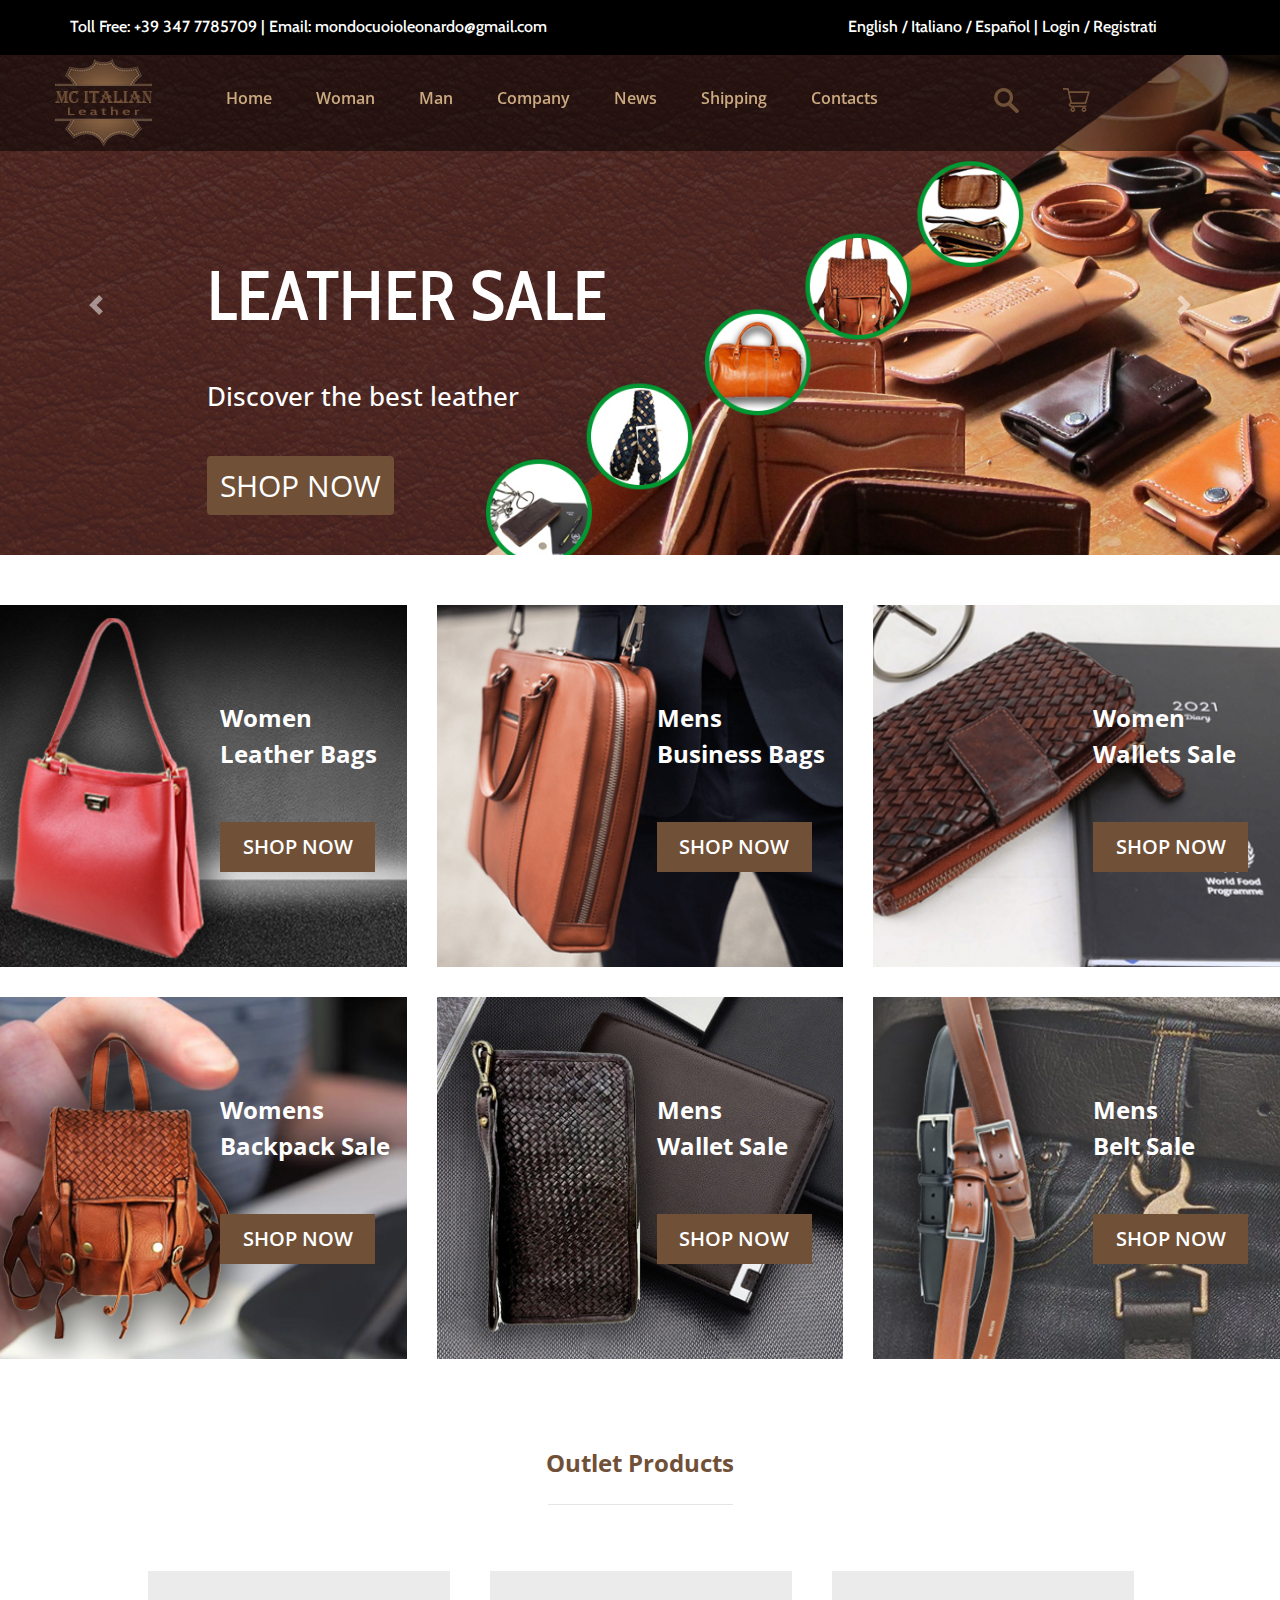
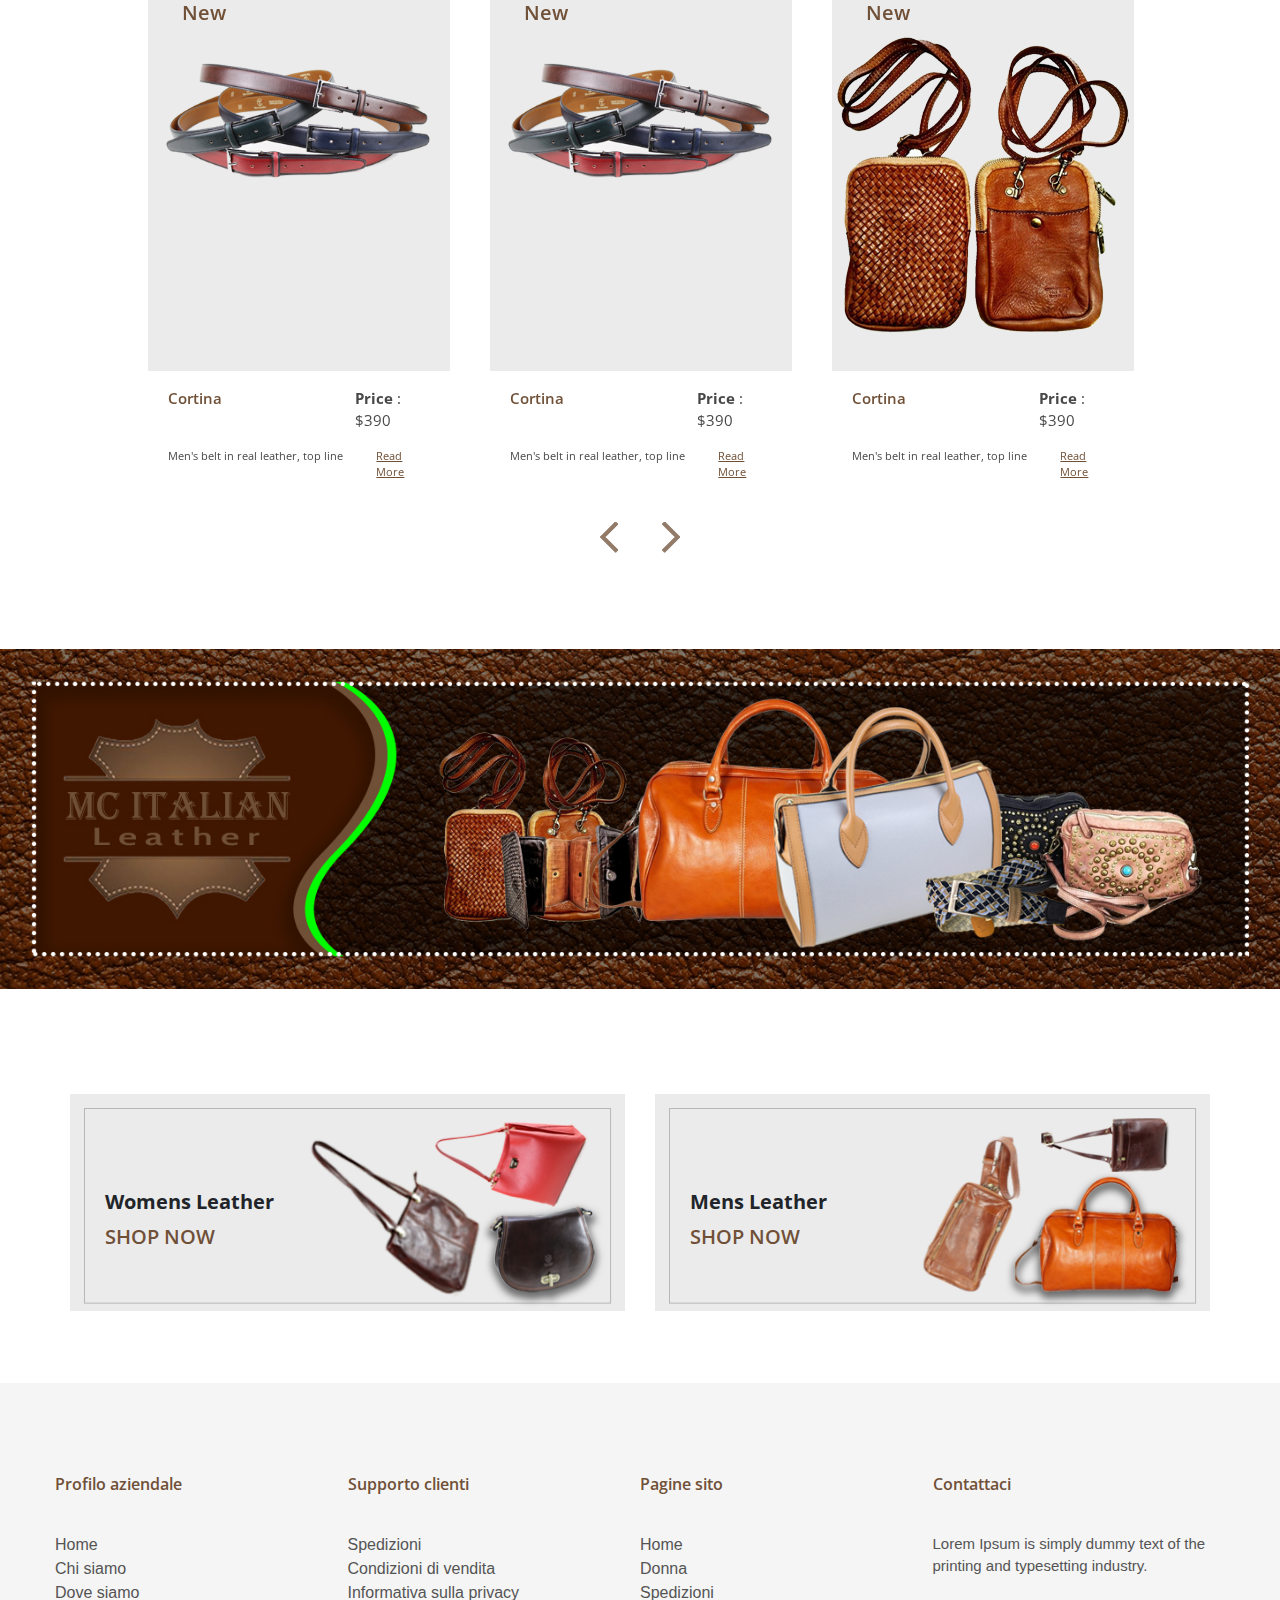
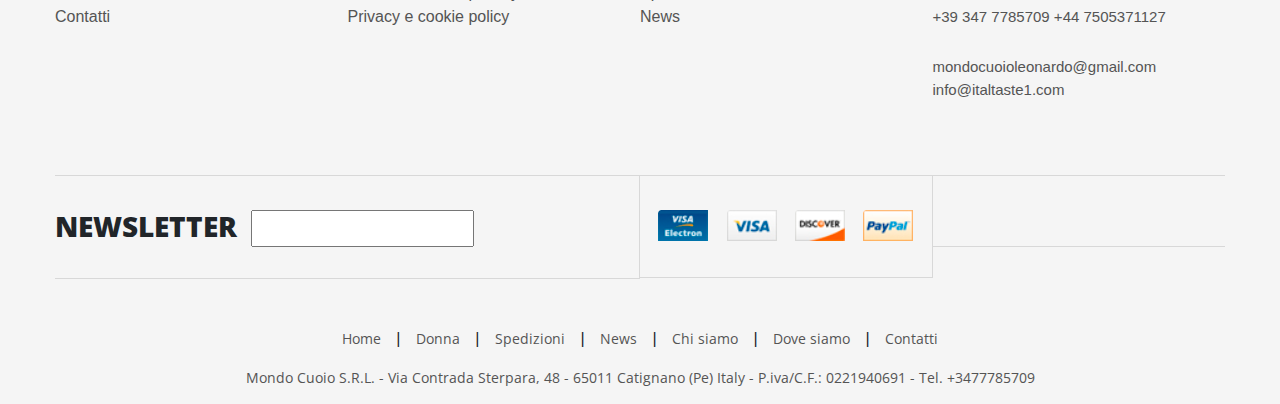
<file: index.html>
<!DOCTYPE html
    PUBLIC "-//W3C//DTD XHTML 1.0 Transitional//EN" "http://www.w3.org/TR/xhtml1/DTD/xhtml1-transitional.dtd">
<html xmlns="http://www.w3.org/1999/xhtml">

<head>
    <meta charset="UTF-8">
    <meta http-equiv="Content-Type" content="text/html; charset=utf-8" />
    <meta name="viewport" content="width=device-width, initial-scale=1.0">
    <title>Mondocuoio</title>
    <link rel="stylesheet" href="https://stackpath.bootstrapcdn.com/bootstrap/4.4.1/css/bootstrap.min.css"
        integrity="sha384-Vkoo8x4CGsO3+Hhxv8T/Q5PaXtkKtu6ug5TOeNV6gBiFeWPGFN9MuhOf23Q9Ifjh" crossorigin="anonymous">
    <link rel="stylesheet" href="style.css">
    <script src="script.js"></script>
    <!-- jQuery first, then Popper.js, then Bootstrap JS -->
    <script src="https://code.jquery.com/jquery-3.4.1.slim.min.js"
        integrity="sha384-J6qa4849blE2+poT4WnyKhv5vZF5SrPo0iEjwBvKU7imGFAV0wwj1yYfoRSJoZ+n"
        crossorigin="anonymous"></script>
    <script src="https://cdn.jsdelivr.net/npm/popper.js@1.16.0/dist/umd/popper.min.js"
        integrity="sha384-Q6E9RHvbIyZFJoft+2mJbHaEWldlvI9IOYy5n3zV9zzTtmI3UksdQRVvoxMfooAo"
        crossorigin="anonymous"></script>

    <script src="https://stackpath.bootstrapcdn.com/bootstrap/4.4.1/js/bootstrap.min.js"
        integrity="sha384-wfSDF2E50Y2D1uUdj0O3uMBJnjuUD4Ih7YwaYd1iqfktj0Uod8GCExl3Og8ifwB6"
        crossorigin="anonymous"></script>
    <link rel="preconnect" href="https://fonts.gstatic.com">
    <link
        href="https://fonts.googleapis.com/css2?family=Cabin:ital,wght@0,400;0,500;0,600;0,700;1,400;1,500;1,600;1,700&display=swap"
        rel="stylesheet">
    <link rel="preconnect" href="https://fonts.gstatic.com">
    <link
        href="https://fonts.googleapis.com/css2?family=Open+Sans:ital,wght@0,300;0,400;0,600;0,700;0,800;1,300;1,400;1,600;1,700;1,800&display=swap"
        rel="stylesheet">
    <link rel="preconnect" href="https://fonts.gstatic.com">
    <link href="https://fonts.googleapis.com/css2?family=Cabin+Condensed:wght@500&display=swap" rel="stylesheet">
    <link rel="stylesheet" href="https://pro.fontawesome.com/releases/v5.10.0/css/all.css"
        integrity="sha384-AYmEC3Yw5cVb3ZcuHtOA93w35dYTsvhLPVnYs9eStHfGJvOvKxVfELGroGkvsg+p" crossorigin="anonymous" />

    <link rel="stylesheet" type="text/css" href="./slick/slick.css">
    <link rel="stylesheet" type="text/css" href="./slick/slick-theme.css">
    <style type="text/css">
        .slider {
            width: 80%;
            margin: 20px auto;
        }

        .slick-slide {
            margin: 0px 20px;
        }

        .slick-slide img {
            margin: 0 auto;
        }

        .slick-prev:before,
        .slick-next:before {
            color: black;
        }


        .slick-slide {
            transition: all ease-in-out .3s;
        }
    </style>

</head>

<body>
    <header>
        <div class="container">
            <div class="row">
                <div class="col-sm-6">
                    <p>Toll Free: +39 347 7785709 | Email: mondocuoioleonardo@gmail.com</p>
                </div>
                <div class="col-sm-6 header-right">
                    <p><a href="#">English</a> / <a href="#">Italiano</a> / <a href="#">Español</a> | <a
                            href="#">Login</a> / <a href="#">Registrati</a></p>
                </div>
            </div>
        </div>
    </header>
    <!--<div class="top-section">
        <nav class="navbar navbar-expand-lg">
            <div class="container">
                <div class="row">
                    <div class="col-sm-1">
                        <a class="navbar-brand" href="#"><img src="images/logo1.png" alt="mc-logo"
                                class="top-logo-mc"></a>
                    </div>
                    <div class="col-sm-11">
                        <nav>
                            <ul class="topnav">
                                <li><a href="#">Home</a></li>
                                <li>
                                    <a href="#">Woman
                                        
                                    </a>
                                </li>
                                <li>
                                    <a href="man.html">Man
                                    </a>
                                </li>
                                <li><a href="#">Company</a></li>
                                <li><a href="#">News</a></li>
                                <li><a href="#">Shipping</a></li>
                                <li><a href="#" style="padding-right: 94px;">Contacts</a></li>
                                <li><a href="#"><img src="images/search-glas.png" alt=""></a></li>
                                <li><a href="product.html"><img src="images/cart.png" alt=""></a></li>

                                <li class="icon">
                                    <a href="javascript:void(0);" style="font-size:20px;" onclick="myFunction()">☰</a>
                                </li>
                            </ul>
                        </nav>
                    </div>
                </div>
            </div>
        </nav>
        <section class="main-banner">
            <div class="container">
                <div class="row">
                    <div class="col-sm-6 banner-text">
                        <h1>LEATHER SALE</h1>
                        <p>Discover the best leather</p>
                        <button type="button" class="btn">SHOP NOW</button>
                    </div>
                </div>
            </div>
        </section>
    </div>-->
    <nav id="mainNavbar" class="navbar navbar-dark navbar-expand-md py-0 fixed-top">
        <div class="nav-bar-top">
            <a class="navbar-brand" href="#"><img src="images/logo1.png" alt="mc-logo" class="top-logo-mc"></a>
             <button class="navbar-toggler" data-toggle="collapse" data-target="#navLinks"> <span
                    class="navbar-toggler-icon"></span> </button> 
            <div class="collapse navbar-collapse" id="navLinks">
                <ul class="topnav navbar-nav">
                    <li><a href="#">Home</a></li>
                    <li><a href="#">Woman</a></li>
                    <li><a href="man.html">Man </a></li>
                    <li><a href="#">Company</a></li>
                    <li><a href="#">News</a></li>
                    <li><a href="#">Shipping</a></li>
                    <li><a href="#" style="padding-right: 94px;">Contacts</a></li>
                    <li><a href="#"><img src="images/search-glas.png" alt=""></a></li>
                    <li><a href="product.html"><img src="images/cart.png" alt=""></a></li>
                </ul>
            </div>
        </div>
    </nav>
    <header>
        <div id="indicators" class="carousel slide" data-ride="carousel">
            <div class="carousel-inner" role="listbox">
                <!-- Slide One - Set the background image for this slide in the line below -->
                <div class="carousel-item active background-image1">
                    <div class="carousel-caption d-md-block">
                        <section class="main-banner">
                            <div class="container">
                                <div class="row">
                                    <div class="col-sm-12 banner-text">
                                        <h1>LEATHER SALE</h1>
                                        <p>Discover the best leather</p>
                                        <button type="button" class="btn">SHOP NOW</button>
                                    </div>
                                </div>
                            </div>
                        </section>
                    </div>
                </div> <!-- Slide Two - Set the background image for this slide in the line below -->
                <div class="carousel-item background-image2">
                    <div class="carousel-caption d-md-block">
                        <section class="main-banner">
                            <div class="container">
                                <div class="row">
                                    <div class="col-sm-12 banner-text">
                                        <h1>LEATHER SALE</h1>
                                        <p>Discover the best leather</p>
                                        <button type="button" class="btn">SHOP NOW</button>
                                    </div>
                                </div>
                            </div>
                        </section>
                    </div>
                </div> <!-- Slide Three - Set the background image for this slide in the line below -->
                <div class="carousel-item background-image3">
                    <div class="carousel-caption d-md-block">
                        <section class="main-banner">
                            <div class="container">
                                <div class="row">
                                    <div class="col-sm-12 banner-text">
                                        <h1>LEATHER SALE</h1>
                                        <p>Discover the best leather</p>
                                        <button type="button" class="btn">SHOP NOW</button>
                                    </div>
                                </div>
                            </div>
                        </section>
                    </div>
                </div>
            </div> <a class="carousel-control-prev" href="#indicators" role="button" data-slide="prev"> <span
                    class="carousel-control-prev-icon" aria-hidden="true"></span> <span class="sr-only">Previous</span>
            </a> <a class="carousel-control-next" href="#indicators" role="button" data-slide="next"> <span
                    class="carousel-control-next-icon" aria-hidden="true"></span> <span class="sr-only">Next</span> </a>
        </div>
    </header>
    <!-- Page Content -->
    <script>
        $(function () {
            $(document).scroll(function () {
                var $nav = $("#mainNavbar");
                $nav.toggleClass("scrolled", $(this).scrollTop() > $nav.height());
            });
        });
    </script>
   
    <section class="categories">
        <div class="row row-1">
            <div class="col-sm-4">
                <div class="product-box" id="product-box1">
                    <div class="box-text">
                        <a href="#">Women <br>Leather Bags</a>
                        <div class="button">
                            <button type="button" class="btn">SHOP NOW</button>
                        </div>
                    </div>
                </div>
            </div>

            <div class="col-sm-4">
                <div class="product-box" id="product-box2">
                    <div class="box-text">
                        <a href="#">Mens <br>Business Bags</a>
                        <div class="button">
                            <button type="button" class="btn">SHOP NOW</button>
                        </div>
                    </div>
                </div>
            </div>

            <div class="col-sm-4">
                <div class="product-box" id="product-box3">
                    <div class="box-text">
                        <a href="#">Women <br>Wallets Sale</a>
                        <div class="button">
                            <button type="button" class="btn">SHOP NOW</button>
                        </div>
                    </div>
                </div>
            </div>
        </div>

        <div class="row row-2">
            <div class="col-sm-4">
                <div class="product-box" id="product-box4">
                    <div class="box-text">
                        <a href="#">Womens <br>Backpack Sale</a>
                        <div class="button">
                            <button type="button" class="btn">SHOP NOW</button>
                        </div>
                    </div>
                </div>
            </div>

            <div class="col-sm-4">
                <div class="product-box" id="product-box5">
                    <div class="box-text">
                        <a href="#">Mens <br>Wallet Sale</a>
                        <div class="button">
                            <button type="button" class="btn">SHOP NOW</button>
                        </div>
                    </div>
                </div>
            </div>

            <div class="col-sm-4">
                <div class="product-box" id="product-box6">
                    <div class="box-text">
                        <a href="#">Mens <br>Belt Sale</a>
                        <div class="button">
                            <button type="button" class="btn">SHOP NOW</button>
                        </div>
                    </div>
                </div>
            </div>
        </div>
    </section>

    <div class="slider-products">
        <div class="row">
            <div class="col-sm-12">
                <h1 class="outlet-title">Outlet Products</h1>
                <hr class="outlet-hr">
            </div>
        </div>
        <section class="regular slider">
            <div class="slider-boxes">
                <div class="card">
                    <div class="card-body">
                        <h3 class="card-title">New</h3>
                        <a href="#"> <img src="./images/belts.png" class="belts img-fluid"></a>
                    </div>
                </div>
                <div class="card-btm">
                    <p class="product-name">Cortina</p>
                    <p class="price"><span>Price</span> : $390</p>
                    <p class="card-text">Men's belt in real leather, top line</p>
                    <p class="read-more"><a href="#">Read More</a></p>
                </div>
            </div>
            <div class="slider-boxes">
                <div class="card">
                    <div class="card-body">
                        <h3 class="card-title">New</h3>
                        <a href="#"> <img src="./images/belts.png" class="belts img-fluid"></a>
                    </div>
                </div>
                <div class="card-btm">
                    <p class="product-name">Cortina</p>
                    <p class="price"><span>Price</span> : $390</p>
                    <p class="card-text">Men's belt in real leather, top line</p>
                    <p class="read-more"><a href="#">Read More</a></p>
                </div>
            </div>
            <div class="slider-boxes">
                <div class="card">
                    <div class="card-body">
                        <h3 class="card-title">New</h3>
                        <a href="#"> <img src="./images/brown-bags.png" class="brown-bags img-fluid"></a>
                    </div>
                </div>
                <div class="card-btm">
                    <p class="product-name">Cortina</p>
                    <p class="price"><span>Price</span> : $390</p>
                    <p class="card-text">Men's belt in real leather, top line</p>
                    <p class="read-more"><a href="#">Read More</a></p>
                </div>
            </div>
            <div class="slider-boxes">
                <div class="card">
                    <div class="card-body">
                        <h3 class="card-title">New</h3>
                        <a href="#"> <img src="./images/black-bag.png" class="black-bag img-fluid"></a>
                    </div>
                </div>
                <div class="card-btm">
                    <p class="product-name">Cortina</p>
                    <p class="price"><span>Price</span> : $390</p>
                    <p class="card-text">Men's belt in real leather, top line</p>
                    <p class="read-more"><a href="#">Read More</a></p>
                </div>
            </div>
            <div class="slider-boxes">
                <div class="card">
                    <div class="card-body">
                        <h3 class="card-title">New</h3>
                        <a href="#"> <img src="./images/belts.png" class="belts img-fluid"></a>
                    </div>
                </div>
                <div class="card-btm">
                    <p class="product-name">Cortina</p>
                    <p class="price"><span>Price</span> : $390</p>
                    <p class="card-text">Men's belt in real leather, top line</p>
                    <p class="read-more"><a href="#">Read More</a></p>
                </div>
            </div>
            <div class="slider-boxes">
                <div class="card">
                    <div class="card-body">
                        <h3 class="card-title">New</h3>
                        <a href="#"> <img src="./images/belts.png" class="belts img-fluid"></a>
                    </div>
                </div>
                <div class="card-btm">
                    <p class="product-name">Cortina</p>
                    <p class="price"><span>Price</span> : $390</p>
                    <p class="card-text">Men's belt in real leather, top line</p>
                    <p class="read-more"><a href="#">Read More</a></p>
                </div>
            </div>
        </section>
    </div>
    <script src="https://code.jquery.com/jquery-2.2.0.min.js" type="text/javascript"></script>
    <script src="./slick/slick.js" type="text/javascript" charset="utf-8"></script>
    <script type="text/javascript">
        $(document).on('ready', function () {

            $(".regular").slick({

                dots: false,

                infinite: true,

                slidesToShow: 3,

                slidesToScroll: 3,

                responsive: [
                    {
                        breakpoint: 1200,
                        settings: {
                            slidesToShow: 2,
                            slidesToScroll: 1
                        }
                    },
                    {
                        breakpoint: 1008,
                        settings: {
                            slidesToShow: 1,
                            slidesToScroll: 1
                        }
                    },
                    {
                        breakpoint: 800,
                        settings: {
                            slidesToShow: 1,
                            slidesToScroll: 1
                        }
                        // settings: "unslick"
                    }

                ]
            });
        });
    </script>

    <section class="banner">
        <div class="row">
            <div class="col-sm-12">
                <img src="./images/full-banner.jpg" alt="">
            </div>
        </div>
    </section>

    <section class="mini-banner">
        <div class="container">
            <div class="row">
                <div class="col-sm-6">
                    <div class="womens-leather">
                        <h4 class="banner-title">Womens Leather</h4>
                        <a href="#" class="shop-now">SHOP NOW</a>
                    </div>
                </div>
                <div class="col-sm-6">
                    <div class="mens-leather">
                        <h4 class="banner-title">Mens Leather</h4>
                        <a href="#" class="shop-now">SHOP NOW</a>
                    </div>
                </div>
            </div>
        </div>
    </section>

    <footer>
        <div class="container">
            <div class="row">
                <div class="col-sm-3">
                    <h4>Profilo aziendale</h4>
                    <ul>
                        <li><a href="#">Home</a></li>
                        <li><a href="#">Chi siamo</a></li>
                        <li><a href="#">Dove siamo</a></li>
                        <li><a href="#">Contatti</a></li>
                    </ul>
                </div>
                <div class="col-sm-3">
                    <h4>Supporto clienti</h4>
                    <ul>
                        <li><a href="#">Spedizioni</a></li>
                        <li><a href="#">Condizioni di vendita</a></li>
                        <li><a href="#">Informativa sulla privacy</a></li>
                        <li><a href="#">Privacy e cookie policy</a></li>
                    </ul>
                </div>
                <div class="col-sm-3">
                    <h4>Pagine sito</h4>
                    <ul>
                        <li><a href="#">Home</a></li>
                        <li><a href="#">Donna</a></li>
                        <li><a href="#">Spedizioni</a></li>
                        <li><a href="#">News</a></li>
                    </ul>
                </div>
                <div class="col-sm-3">
                    <h4>Contattaci</h4>
                    <ul class="contact-details">
                        <li><i class="fas fa-map-marker-alt"></i> Lorem Ipsum is simply dummy
                            text of the printing and
                            typesetting industry.</li>

                        <li><i class="fas fa-phone-alt"></i> +39 347 7785709
                            +44 7505371127 </li>

                        <li><i class="fas fa-envelope"></i> mondocuoioleonardo@gmail.com
                            info@italtaste1.com</li>
                    </ul>
                </div>
            </div>
            <div class="row">
                <div class="col-sm-6">
                    <div class="newsletter">
                        <h3>NEWSLETTER</h3>
                        <input type="email" class="text-bar"> <i class="fas fa-envelope"></i>
                    </div>
                </div>
                <div class="col-sm-3">
                    <div class="payment-options">
                        <img src="./images/visa-electron.png" alt=""> <img src="./images/visa.png" alt=""> <img
                            src="./images/discover.png" alt=""> <img src="./images/paypal.png" alt="">
                    </div>
                </div>
                <div class="col-sm-3">
                    <div class="social">
                        <a href="#"><i class="fab fa-facebook"></i></a> <a href="#"><i class="fab fa-twitter"></i></a>
                        <a href="#"><i class="fab fa-linkedin"></i></a>
                        <a href="#"><i class="fas fa-rss"></i></a>
                    </div>
                </div>
            </div>
            <div class="row">
                <div class="col-sm-12">
                    <div class="footer-bottom">
                        <div class="bottom-links">
                            <ul>
                                <li><a href="#">Home</a></li>
                                |
                                <li><a href="#">Donna</a></li>
                                |
                                <li><a href="#">Spedizioni</a></li>
                                |
                                <li><a href="#">News</a></li>
                                |
                                <li><a href="#">Chi siamo</a></li>
                                |
                                <li><a href="#">Dove siamo</a></li>
                                |
                                <li><a href="#">Contatti</a></li>
                            </ul>
                        </div>
                        <div class="footer-bottom-text">
                            <p>Mondo Cuoio S.R.L. - Via Contrada Sterpara, 48 - 65011 Catignano (Pe) Italy -
                                P.iva/C.F.: 0221940691 - Tel. +3477785709</p>
                        </div>
                    </div>
                </div>
            </div>
        </div>
    </footer>









</body>

</html>
</file>
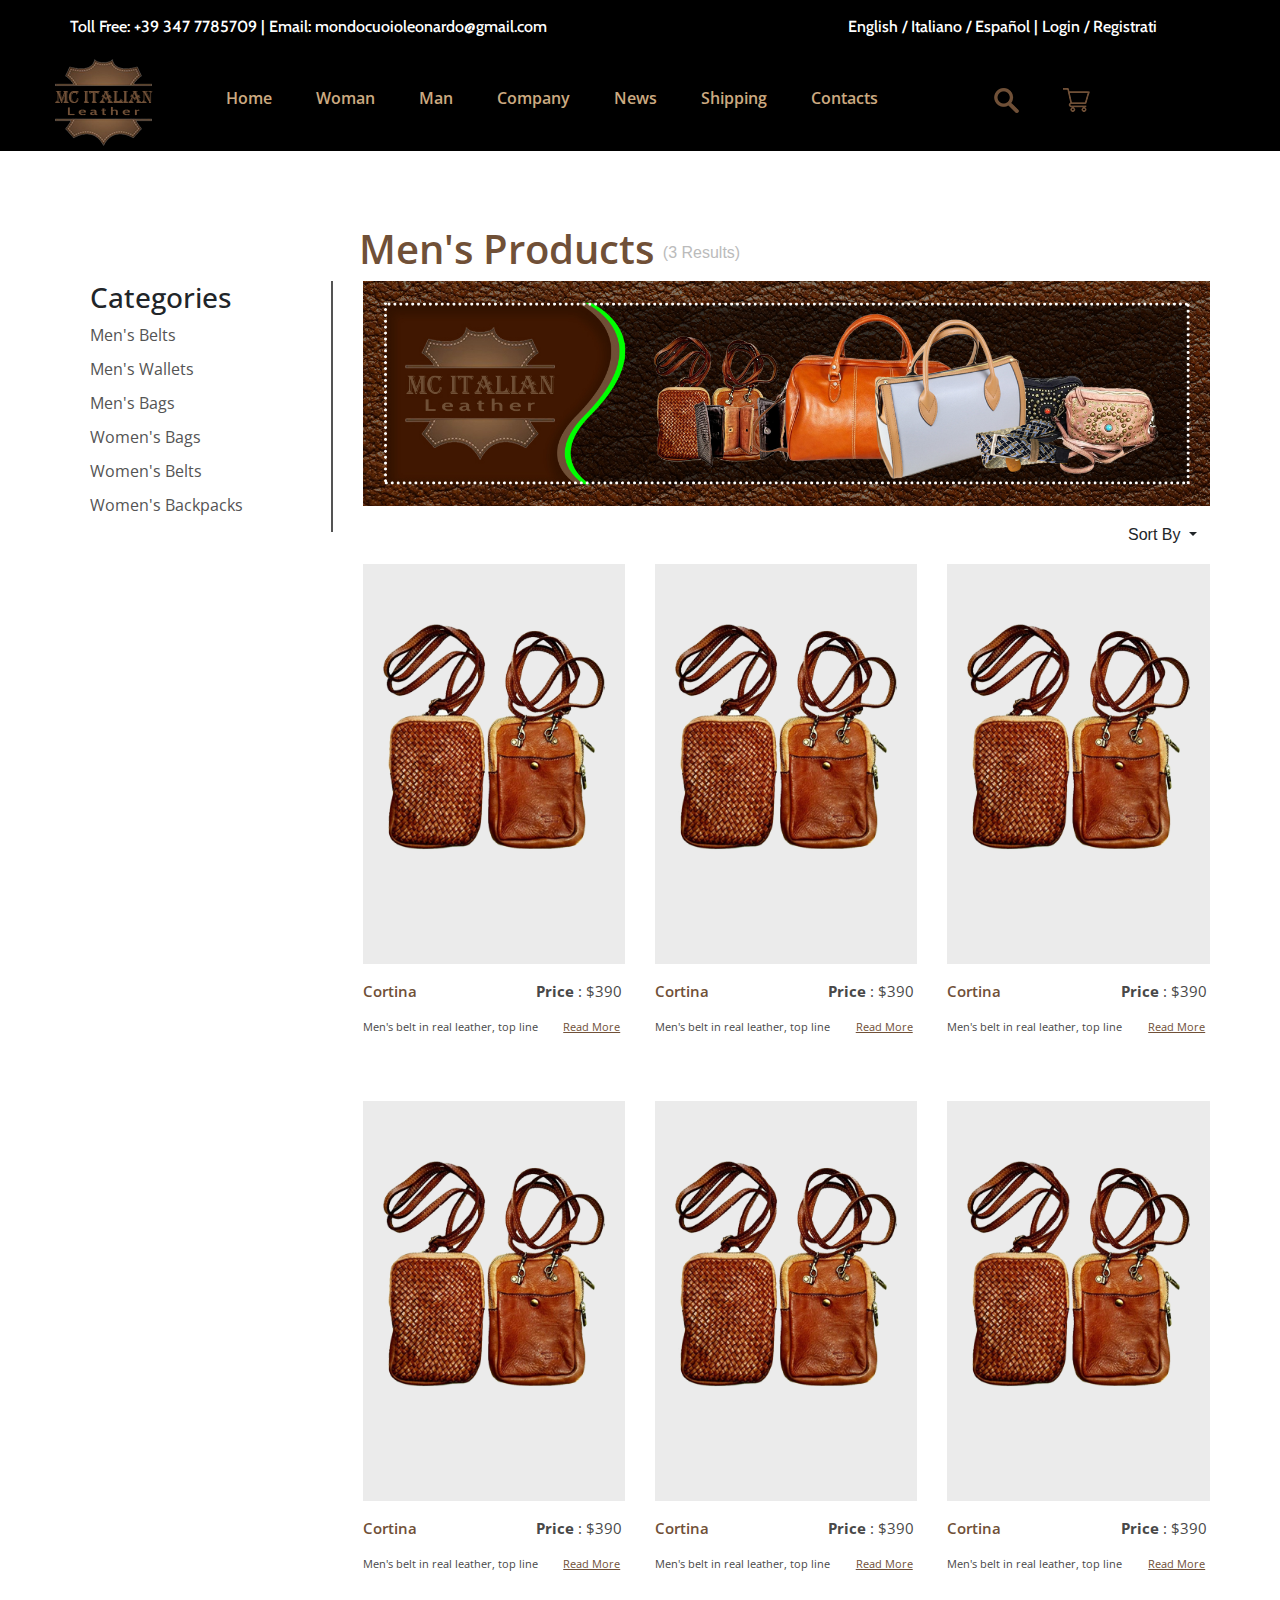
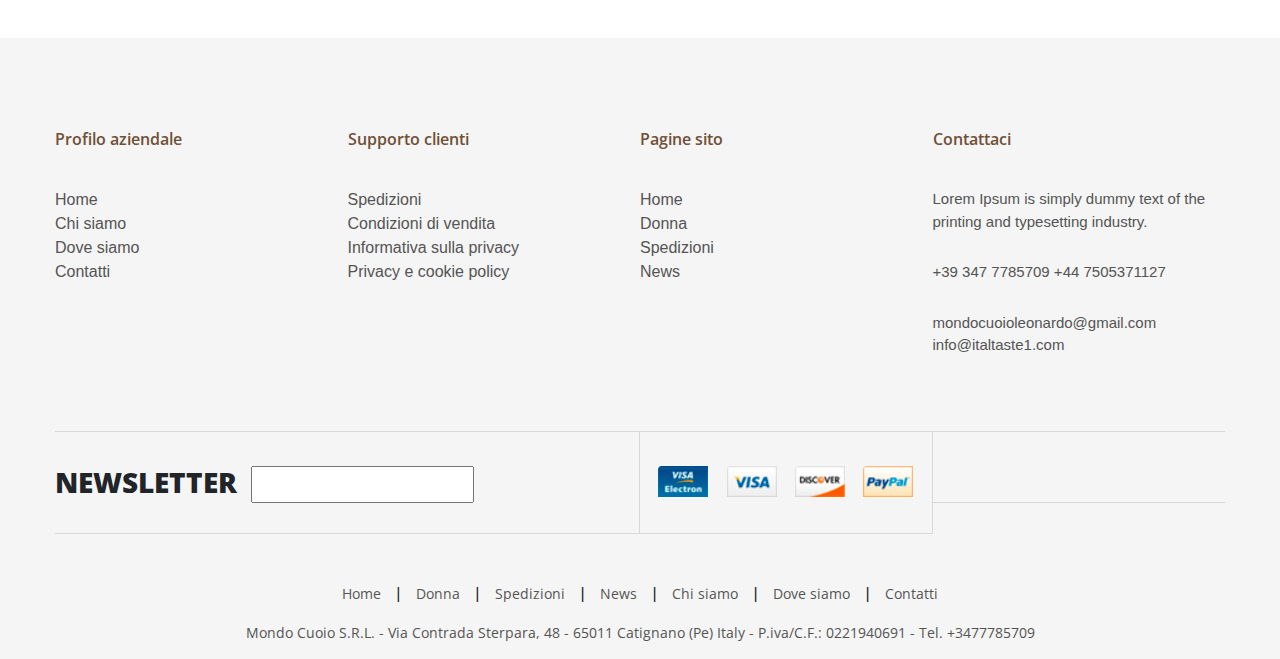
<file: man.html>
<!DOCTYPE html
    PUBLIC "-//W3C//DTD XHTML 1.0 Transitional//EN" "http://www.w3.org/TR/xhtml1/DTD/xhtml1-transitional.dtd">
<html xmlns="http://www.w3.org/1999/xhtml">

<html lang="en">

<head>
    <meta charset="UTF-8">
    <meta http-equiv="Content-Type" content="text/html; charset=utf-8" />
    <meta name="viewport" content="width=device-width, initial-scale=1.0">
    <title>Mondocuoio</title>
    <link rel="stylesheet" href="https://maxcdn.bootstrapcdn.com/bootstrap/4.5.2/css/bootstrap.min.css">
    <link rel="stylesheet" href="style.css">
    <script src="script.js"></script>
    <link rel="preconnect" href="https://fonts.gstatic.com">
    <link
        href="https://fonts.googleapis.com/css2?family=Cabin:ital,wght@0,400;0,500;0,600;0,700;1,400;1,500;1,600;1,700&display=swap"
        rel="stylesheet">
    <link rel="preconnect" href="https://fonts.gstatic.com">
    <link
        href="https://fonts.googleapis.com/css2?family=Open+Sans:ital,wght@0,300;0,400;0,600;0,700;0,800;1,300;1,400;1,600;1,700;1,800&display=swap"
        rel="stylesheet">
    <link rel="preconnect" href="https://fonts.gstatic.com">
    <link href="https://fonts.googleapis.com/css2?family=Cabin+Condensed:wght@500&display=swap" rel="stylesheet">
    <link rel="stylesheet" href="https://pro.fontawesome.com/releases/v5.10.0/css/all.css"
        integrity="sha384-AYmEC3Yw5cVb3ZcuHtOA93w35dYTsvhLPVnYs9eStHfGJvOvKxVfELGroGkvsg+p" crossorigin="anonymous" />

    <script src="https://ajax.googleapis.com/ajax/libs/jquery/3.5.1/jquery.min.js"></script>
    <script src="https://cdnjs.cloudflare.com/ajax/libs/popper.js/1.16.0/umd/popper.min.js"></script>
    <script src="https://maxcdn.bootstrapcdn.com/bootstrap/4.5.2/js/bootstrap.min.js"></script>
</head>

<body>
    <header>
        <div class="container">
            <div class="row">
                <div class="col-sm-6">
                    <p>Toll Free: +39 347 7785709 | Email: mondocuoioleonardo@gmail.com</p>
                </div>
                <div class="col-sm-6 header-right">
                    <p><a href="#">English</a> / <a href="#">Italiano</a> / <a href="#">Español</a> | <a
                            href="#">Login</a> / <a href="#">Registrati</a></p>
                </div>
            </div>
        </div>
    </header>

    <nav id="mainNavbar" class="inner-page-nav navbar navbar-dark navbar-expand-md py-0 fixed-top">
        <div class="nav-bar-top">
            <a class="navbar-brand" href="#"><img src="images/logo1.png" alt="mc-logo" class="top-logo-mc"></a>
            <button class="navbar-toggler" data-toggle="collapse" data-target="#navLinks"> <span
                    class="navbar-toggler-icon"></span> </button>
            <div class="collapse navbar-collapse" id="navLinks">
                <ul class="topnav navbar-nav">
                    <li><a href="index.html">Home</a></li>
                    <li><a href="#">Woman</a></li>
                    <li><a href="man.html">Man </a></li>
                    <li><a href="#">Company</a></li>
                    <li><a href="#">News</a></li>
                    <li><a href="#">Shipping</a></li>
                    <li><a href="#" style="padding-right: 94px;">Contacts</a></li>
                    <li><a href="#"><img src="images/search-glas.png" alt=""></a></li>
                    <li><a href="product.html"><img src="images/cart.png" alt=""></a></li>
                </ul>
            </div>
        </div>
    </nav>

    <section class="category-men">
        <div class="container">
            <div class="row">
                <div class="col-sm-12">
                    <h1 class="mens-product-title">Men's Products</h1>
                    <p class="results">(3 Results)</p>
                </div>
            </div>
            <div class="row">
                <div class="col-sm-3">
                    <div class="sidebar">
                        <div class="sidebar-categories">
                            <h3>Categories</h3>
                            <ul>
                                <li><a href="#">Men's Belts</a></li>
                                <li><a href="#">Men's Wallets</a></li>
                                <li><a href="#">Men's Bags</a></li>
                                <li><a href="#">Women's Bags</a></li>
                                <li><a href="#">Women's Belts</a></li>
                                <li><a href="#">Women's Backpacks</a></li>
                            </ul>
                        </div>
                    </div>
                </div>
                <div class="col-sm-9">
                    <div class="category-page-banner">
                        <img src="./images/full-banner.jpg" alt="">
                    </div>
                    <div class="row">
                        <div class="col-sm-12">
                            <div class="dropdown">
                                <button type="button" class="btn dropdown-toggle" data-toggle="dropdown">
                                    Sort By
                                </button>
                                <div class="dropdown-menu">
                                    <a class="dropdown-item" href="#">Most Relevant</a>
                                    <a class="dropdown-item" href="#">Low To High</a>
                                    <a class="dropdown-item" href="#">High To Low</a>
                                </div>
                            </div>
                        </div>
                    </div>

                    <div class="row">
                        <div class="col-sm-4">
                            <div class="card">
                                <div class="card-body">
                                    <a href="product.html"> <img src="./images/brown-bags.png"
                                            class="brown-bags img-fluid"></a>
                                </div>
                            </div>
                            <div class="card-btm">
                                <p class="product-name">Cortina</p>
                                <p class="price"><span>Price</span> : $390</p>
                                <p class="card-text">Men's belt in real leather, top line</p>
                                <p class="read-more"><a href="product.html">Read More</a></p>
                            </div>
                        </div>
                        <div class="col-sm-4">
                            <div class="card">
                                <div class="card-body">
                                    <a href="product.html"> <img src="./images/brown-bags.png"
                                            class="brown-bags img-fluid"></a>
                                </div>
                            </div>
                            <div class="card-btm">
                                <p class="product-name">Cortina</p>
                                <p class="price"><span>Price</span> : $390</p>
                                <p class="card-text">Men's belt in real leather, top line</p>
                                <p class="read-more"><a href="product.html">Read More</a></p>
                            </div>
                        </div>
                        <div class="col-sm-4">
                            <div class="card">
                                <div class="card-body">
                                    <a href="product.html"> <img src="./images/brown-bags.png"
                                            class="brown-bags img-fluid"></a>
                                </div>
                            </div>
                            <div class="card-btm">
                                <p class="product-name">Cortina</p>
                                <p class="price"><span>Price</span> : $390</p>
                                <p class="card-text">Men's belt in real leather, top line</p>
                                <p class="read-more"><a href="product.html">Read More</a></p>
                            </div>
                        </div>
                    </div>
                    <div class="row row2">
                        <div class="col-sm-4">
                            <div class="card">
                                <div class="card-body">
                                    <a href="product.html"> <img src="./images/brown-bags.png"
                                            class="brown-bags img-fluid"></a>
                                </div>
                            </div>
                            <div class="card-btm">
                                <p class="product-name">Cortina</p>
                                <p class="price"><span>Price</span> : $390</p>
                                <p class="card-text">Men's belt in real leather, top line</p>
                                <p class="read-more"><a href="product.html">Read More</a></p>
                            </div>
                        </div>
                        <div class="col-sm-4">
                            <div class="card">
                                <div class="card-body">
                                    <a href="product.html"> <img src="./images/brown-bags.png"
                                            class="brown-bags img-fluid"></a>
                                </div>
                            </div>
                            <div class="card-btm">
                                <p class="product-name">Cortina</p>
                                <p class="price"><span>Price</span> : $390</p>
                                <p class="card-text">Men's belt in real leather, top line</p>
                                <p class="read-more"><a href="product.html">Read More</a></p>
                            </div>
                        </div>
                        <div class="col-sm-4">
                            <div class="card">
                                <div class="card-body">
                                    <a href="product.html"> <img src="./images/brown-bags.png"
                                            class="brown-bags img-fluid"></a>
                                </div>
                            </div>
                            <div class="card-btm">
                                <p class="product-name">Cortina</p>
                                <p class="price"><span>Price</span> : $390</p>
                                <p class="card-text">Men's belt in real leather, top line</p>
                                <p class="read-more"><a href="product.html">Read More</a></p>
                            </div>
                        </div>
                    </div>
                </div>
            </div>
        </div>
    </section>


    <footer>
        <div class="container">
            <div class="row">
                <div class="col-sm-3">
                    <h4>Profilo aziendale</h4>
                    <ul>
                        <li><a href="#">Home</a></li>
                        <li><a href="#">Chi siamo</a></li>
                        <li><a href="#">Dove siamo</a></li>
                        <li><a href="#">Contatti</a></li>
                    </ul>
                </div>
                <div class="col-sm-3">
                    <h4>Supporto clienti</h4>
                    <ul>
                        <li><a href="#">Spedizioni</a></li>
                        <li><a href="#">Condizioni di vendita</a></li>
                        <li><a href="#">Informativa sulla privacy</a></li>
                        <li><a href="#">Privacy e cookie policy</a></li>
                    </ul>
                </div>
                <div class="col-sm-3">
                    <h4>Pagine sito</h4>
                    <ul>
                        <li><a href="index.html">Home</a></li>
                        <li><a href="#">Donna</a></li>
                        <li><a href="#">Spedizioni</a></li>
                        <li><a href="#">News</a></li>
                    </ul>
                </div>
                <div class="col-sm-3">
                    <h4>Contattaci</h4>
                    <ul class="contact-details">
                        <li><i class="fas fa-map-marker-alt"></i> Lorem Ipsum is simply dummy
                            text of the printing and
                            typesetting industry.</li>

                        <li><i class="fas fa-phone-alt"></i> +39 347 7785709
                            +44 7505371127 </li>

                        <li><i class="fas fa-envelope"></i> mondocuoioleonardo@gmail.com
                            info@italtaste1.com</li>
                    </ul>
                </div>
            </div>
            <div class="row">
                <div class="col-sm-6">
                    <div class="newsletter">
                        <h3>NEWSLETTER</h3>
                        <input type="email" class="text-bar">  <i class="fas fa-envelope"></i>
                    </div>
                </div>
                <div class="col-sm-3">
                    <div class="payment-options">
                        <img src="./images/visa-electron.png" alt=""> <img src="./images/visa.png" alt=""> <img
                            src="./images/discover.png" alt=""> <img src="./images/paypal.png" alt="">
                    </div>
                </div>
                <div class="col-sm-3">
                    <div class="social">
                        <a href="#"><i class="fab fa-facebook"></i></a> <a href="#"><i class="fab fa-twitter"></i></a>
                        <a href="#"><i class="fab fa-linkedin"></i></a>
                        <a href="#"><i class="fas fa-rss"></i></a>
                    </div>
                </div>
            </div>
            <div class="row">
                <div class="col-sm-12">
                    <div class="footer-bottom">
                        <div class="bottom-links">
                            <ul>
                                <li><a href="index.html">Home</a></li>
                                |
                                <li><a href="#">Donna</a></li>
                                |
                                <li><a href="#">Spedizioni</a></li>
                                |
                                <li><a href="#">News</a></li>
                                |
                                <li><a href="#">Chi siamo</a></li>
                                |
                                <li><a href="#">Dove siamo</a></li>
                                |
                                <li><a href="#">Contatti</a></li>
                            </ul>
                        </div>
                        <div class="footer-bottom-text">
                            <p>Mondo Cuoio S.R.L. - Via Contrada Sterpara, 48 - 65011 Catignano (Pe) Italy -
                                P.iva/C.F.: 0221940691 - Tel. +3477785709</p>
                        </div>
                    </div>
                </div>
            </div>
        </div>
    </footer>


</body>

</html>
</file>
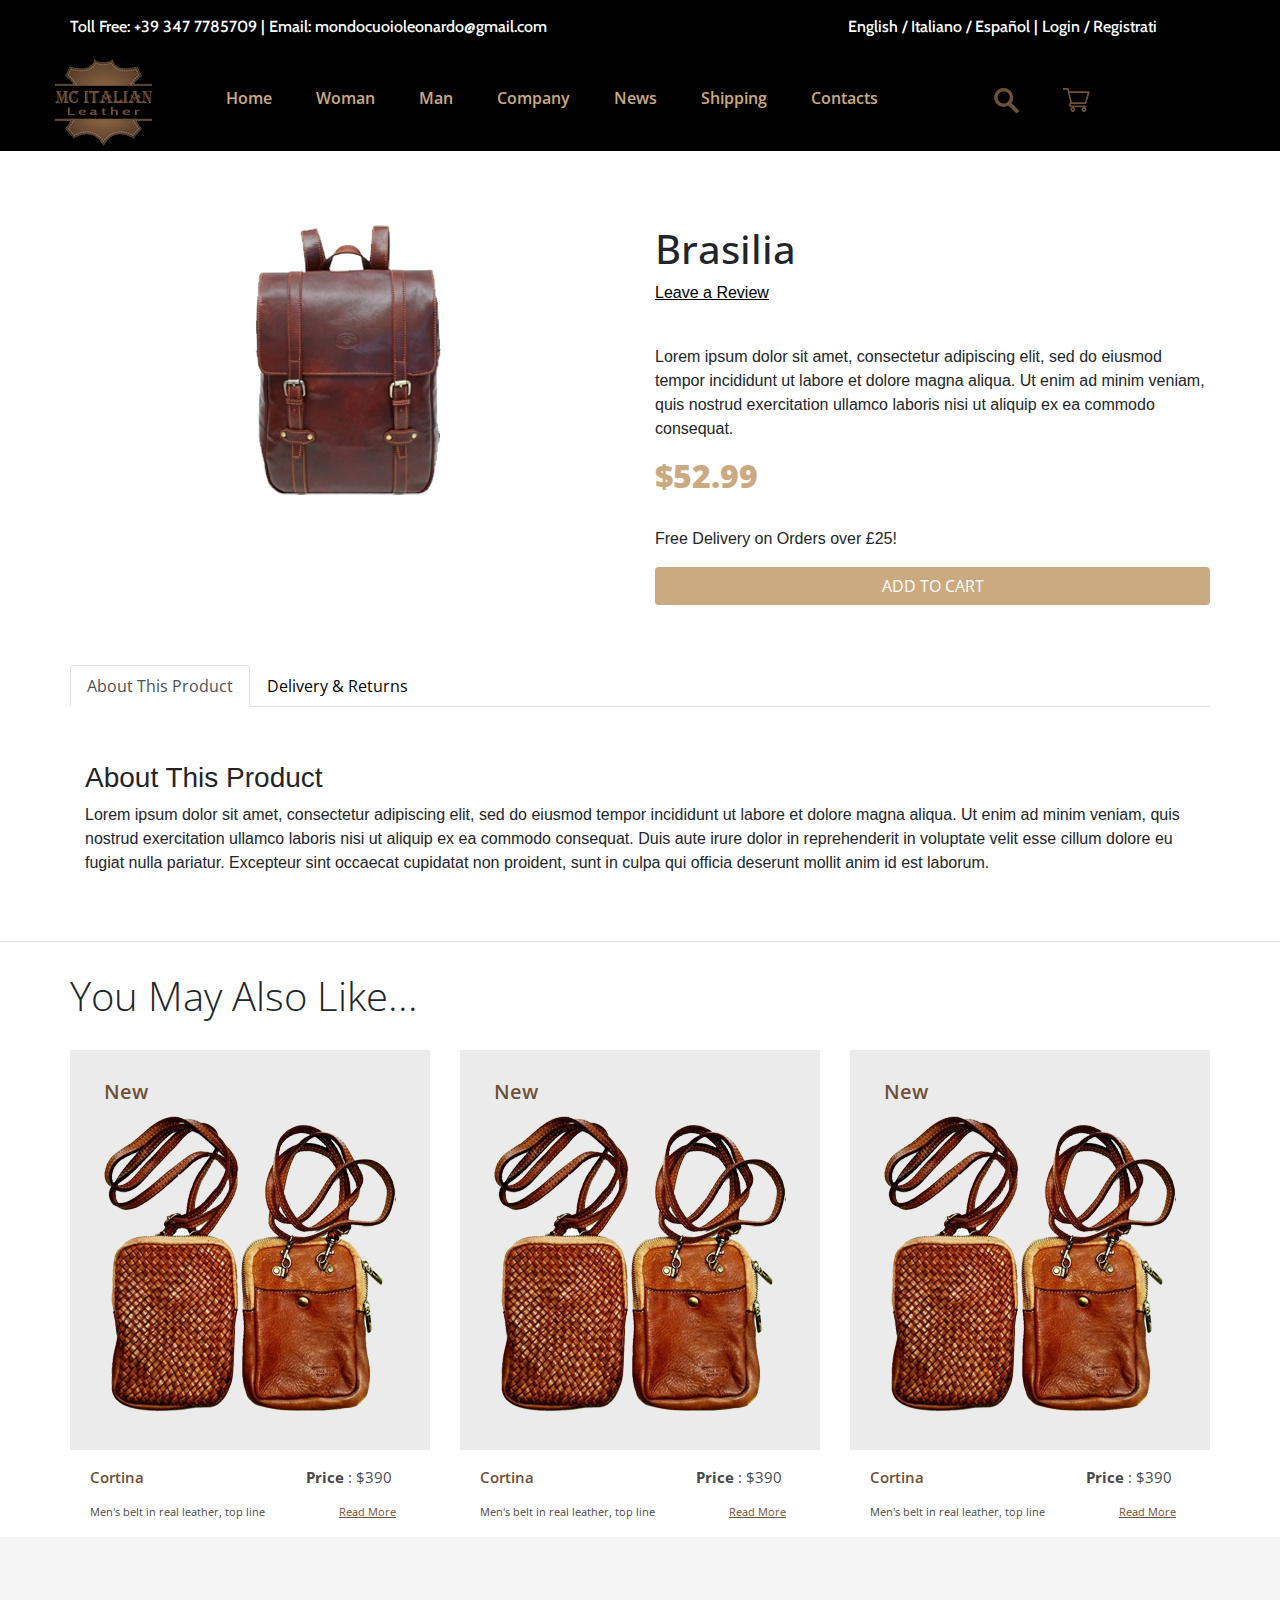
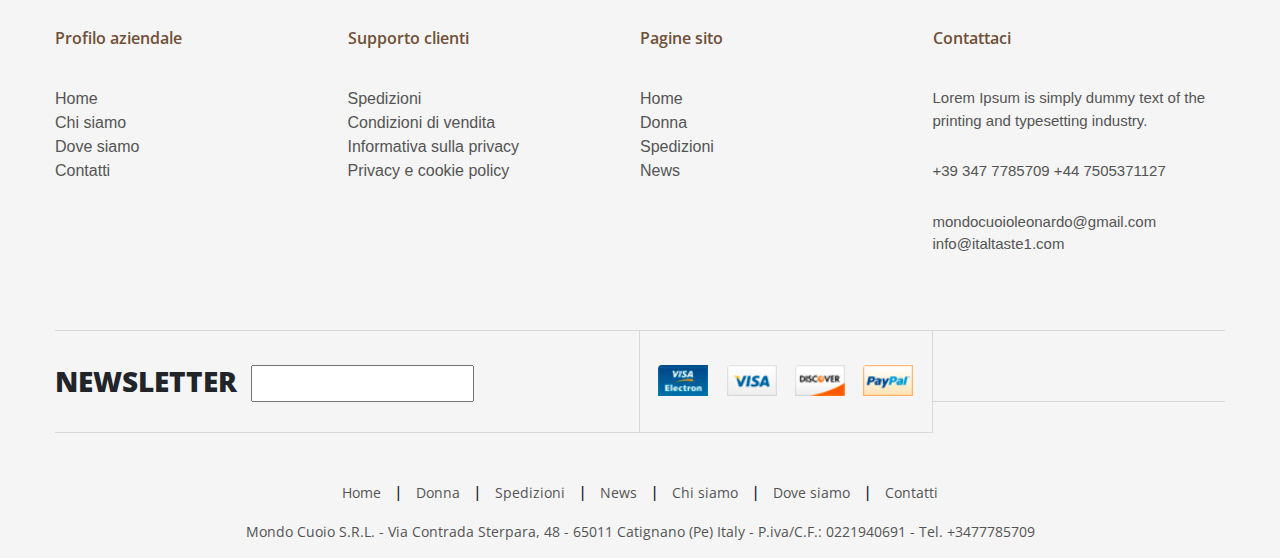
<file: product.html>
<!DOCTYPE html
    PUBLIC "-//W3C//DTD XHTML 1.0 Transitional//EN" "http://www.w3.org/TR/xhtml1/DTD/xhtml1-transitional.dtd">
<html xmlns="http://www.w3.org/1999/xhtml">

<html lang="en">

<head>
    <meta charset="UTF-8">
    <meta http-equiv="Content-Type" content="text/html; charset=utf-8" />
    <meta name="viewport" content="width=device-width, initial-scale=1.0">
    <title>Mondocuoio</title>
    <link rel="stylesheet" href="https://maxcdn.bootstrapcdn.com/bootstrap/4.5.2/css/bootstrap.min.css">
    <link rel="stylesheet" href="style.css">
    <script src="script.js"></script>
    <link rel="preconnect" href="https://fonts.gstatic.com">
    <link
        href="https://fonts.googleapis.com/css2?family=Cabin:ital,wght@0,400;0,500;0,600;0,700;1,400;1,500;1,600;1,700&display=swap"
        rel="stylesheet">
    <link rel="preconnect" href="https://fonts.gstatic.com">
    <link
        href="https://fonts.googleapis.com/css2?family=Open+Sans:ital,wght@0,300;0,400;0,600;0,700;0,800;1,300;1,400;1,600;1,700;1,800&display=swap"
        rel="stylesheet">
    <link rel="preconnect" href="https://fonts.gstatic.com">
    <link href="https://fonts.googleapis.com/css2?family=Cabin+Condensed:wght@500&display=swap" rel="stylesheet">
    <link rel="stylesheet" href="https://pro.fontawesome.com/releases/v5.10.0/css/all.css"
        integrity="sha384-AYmEC3Yw5cVb3ZcuHtOA93w35dYTsvhLPVnYs9eStHfGJvOvKxVfELGroGkvsg+p" crossorigin="anonymous" />

</head>

<body>

    <header>
        <div class="container">
            <div class="row">
                <div class="col-sm-6">
                    <p>Toll Free: +39 347 7785709 | Email: mondocuoioleonardo@gmail.com</p>
                </div>
                <div class="col-sm-6 header-right">
                    <p><a href="#">English</a> / <a href="#">Italiano</a> / <a href="#">Español</a> | <a
                            href="#">Login</a> / <a href="#">Registrati</a></p>
                </div>
            </div>
        </div>
    </header>

    <nav id="mainNavbar" class="inner-page-nav navbar navbar-dark navbar-expand-md py-0 fixed-top">
        <div class="nav-bar-top">
            <a class="navbar-brand" href="#"><img src="images/logo1.png" alt="mc-logo" class="top-logo-mc"></a>
            <button class="navbar-toggler" data-toggle="collapse" data-target="#navLinks"> <span
                    class="navbar-toggler-icon"></span> </button>
            <div class="collapse navbar-collapse" id="navLinks">
                <ul class="topnav navbar-nav">
                    <li><a href="index.html">Home</a></li>
                    <li><a href="#">Woman</a></li>
                    <li><a href="man.html">Man </a></li>
                    <li><a href="#">Company</a></li>
                    <li><a href="#">News</a></li>
                    <li><a href="#">Shipping</a></li>
                    <li><a href="#" style="padding-right: 94px;">Contacts</a></li>
                    <li><a href="#"><img src="images/search-glas.png" alt=""></a></li>
                    <li><a href="product.html"><img src="images/cart.png" alt=""></a></li>

                </ul>
            </div>
        </div>
    </nav>


    <main class="product">
        <div class="container">
            <div class="row">
                <div class="col-sm-6">
                    <div class="product-image">
                        <img src="./images/brasilia.png" class="img-fluid" alt="">
                    </div>
                </div>
                <div class="col-sm-6">
                    <div class="product-details">
                        <h1>Brasilia</h1>
                        <p class="review"><a href="#">Leave a Review</a></p>
                        <span class="fa fa-star checked"></span>
                        <span class="fa fa-star checked"></span>
                        <span class="fa fa-star checked"></span>
                        <span class="fa fa-star"></span>
                        <span class="fa fa-star"></span>
                        <br>
                        <p>Lorem ipsum dolor sit amet, consectetur adipiscing elit, sed do eiusmod tempor incididunt ut
                            labore et dolore magna aliqua.
                            Ut enim ad minim veniam, quis nostrud exercitation ullamco laboris nisi ut aliquip ex ea
                            commodo consequat.</p>
                        <h2>$52.99</h2>
                        <br>
                        <p>Free Delivery on Orders over £25!</p>
                        <button type="button" class="btn btn-block">ADD TO CART</button>
                    </div>
                </div>
            </div>
            <div class="row info-tabs">
                <div class="col-sm-12">
                    <ul class="nav nav-tabs" role="tablist">
                        <li class="nav-item">
                            <a class="nav-link active" data-toggle="tab" href="#about">About This Product</a>
                        </li>
                        <li class="nav-item">
                            <a class="nav-link" data-toggle="tab" href="#delivery">Delivery & Returns</a>
                        </li>
                    </ul>

                    <!-- Tab panes -->
                    <div class="tab-content">
                        <div id="about" class="container tab-pane active"><br>
                            <h3>About This Product</h3>
                            <p>Lorem ipsum dolor sit amet, consectetur adipiscing elit, sed do eiusmod tempor incididunt
                                ut labore et dolore magna aliqua. Ut enim ad minim veniam, quis nostrud exercitation
                                ullamco laboris nisi ut aliquip ex ea commodo consequat. Duis aute irure dolor in
                                reprehenderit in voluptate velit esse cillum dolore eu fugiat nulla pariatur. Excepteur
                                sint occaecat cupidatat non proident, sunt in culpa qui officia deserunt mollit anim id
                                est laborum.</p>
                        </div>
                        <div id="delivery" class="container tab-pane fade"><br>
                            <h3>Delivery & Returns</h3>
                            <p>Lorem ipsum dolor sit amet, consectetur adipiscing elit, sed do eiusmod tempor incididunt
                                ut labore et dolore magna aliqua. Ut enim ad minim veniam, quis nostrud exercitation
                                ullamco laboris nisi ut aliquip ex ea commodo consequat. Duis aute irure dolor in
                                reprehenderit in voluptate velit esse cillum dolore eu fugiat nulla pariatur. Excepteur
                                sint occaecat cupidatat non proident, sunt in culpa qui officia deserunt mollit anim id
                                est laborum.</p>
                        </div>
                    </div>
                </div>
            </div>
        </div>
    </main>

    <section class="related-products">
        <div class="container">
            <div class="row">
                <div class="col-sm-12">
                    <h1>You May Also Like...</h1>
                </div>
            </div>
            <div class="row">
                <div class="col-sm-4">
                    <div class="card">
                        <div class="card-body">
                            <h3 class="card-title">New</h3>
                            <a href="product.html"> <img src="./images/brown-bags.png" class="brown-bags img-fluid"></a>
                        </div>
                    </div>
                    <div class="card-btm">
                        <p class="product-name">Cortina</p>
                        <p class="price"><span>Price</span> : $390</p>
                        <p class="card-text">Men's belt in real leather, top line</p>
                        <p class="read-more"><a href="product.html">Read More</a></p>
                    </div>
                </div>
                <div class="col-sm-4">
                    <div class="card">
                        <div class="card-body">
                            <h3 class="card-title">New</h3>
                            <a href="product.html"> <img src="./images/brown-bags.png" class="brown-bags img-fluid"></a>
                        </div>
                    </div>
                    <div class="card-btm">
                        <p class="product-name">Cortina</p>
                        <p class="price"><span>Price</span> : $390</p>
                        <p class="card-text">Men's belt in real leather, top line</p>
                        <p class="read-more"><a href="product.html">Read More</a></p>
                    </div>
                </div>
                <div class="col-sm-4">
                    <div class="card">
                        <div class="card-body">
                            <h3 class="card-title">New</h3>
                            <a href="product.html"> <img src="./images/brown-bags.png" class="brown-bags img-fluid"></a>
                        </div>
                    </div>
                    <div class="card-btm">
                        <p class="product-name">Cortina</p>
                        <p class="price"><span>Price</span> : $390</p>
                        <p class="card-text">Men's belt in real leather, top line</p>
                        <p class="read-more"><a href="product.html">Read More</a></p>
                    </div>
                </div>
            </div>
        </div>
    </section>

    <footer>
        <div class="container">
            <div class="row">
                <div class="col-sm-3">
                    <h4>Profilo aziendale</h4>
                    <ul>
                        <li><a href="#">Home</a></li>
                        <li><a href="#">Chi siamo</a></li>
                        <li><a href="#">Dove siamo</a></li>
                        <li><a href="#">Contatti</a></li>
                    </ul>
                </div>
                <div class="col-sm-3">
                    <h4>Supporto clienti</h4>
                    <ul>
                        <li><a href="#">Spedizioni</a></li>
                        <li><a href="#">Condizioni di vendita</a></li>
                        <li><a href="#">Informativa sulla privacy</a></li>
                        <li><a href="#">Privacy e cookie policy</a></li>
                    </ul>
                </div>
                <div class="col-sm-3">
                    <h4>Pagine sito</h4>
                    <ul>
                        <li><a href="#">Home</a></li>
                        <li><a href="#">Donna</a></li>
                        <li><a href="#">Spedizioni</a></li>
                        <li><a href="#">News</a></li>
                    </ul>
                </div>
                <div class="col-sm-3">
                    <h4>Contattaci</h4>
                    <ul class="contact-details">
                        <li><i class="fas fa-map-marker-alt"></i> Lorem Ipsum is simply dummy
                            text of the printing and
                            typesetting industry.</li>

                        <li><i class="fas fa-phone-alt"></i> +39 347 7785709
                            +44 7505371127 </li>

                        <li><i class="fas fa-envelope"></i> mondocuoioleonardo@gmail.com
                            info@italtaste1.com</li>
                    </ul>
                </div>
            </div>
            <div class="row">
                <div class="col-sm-6">
                    <div class="newsletter">
                        <h3>NEWSLETTER</h3>
                        <input type="email" class="text-bar">  <i class="fas fa-envelope"></i>
                    </div>
                </div>
                <div class="col-sm-3">
                    <div class="payment-options">
                        <img src="./images/visa-electron.png" alt=""> <img src="./images/visa.png" alt=""> <img
                            src="./images/discover.png" alt=""> <img src="./images/paypal.png" alt="">
                    </div>
                </div>
                <div class="col-sm-3">
                    <div class="social">
                        <a href="#"><i class="fab fa-facebook"></i></a> <a href="#"><i class="fab fa-twitter"></i></a>
                        <a href="#"><i class="fab fa-linkedin"></i></a>
                        <a href="#"><i class="fas fa-rss"></i></a>
                    </div>
                </div>
            </div>
            <div class="row">
                <div class="col-sm-12">
                    <div class="footer-bottom">
                        <div class="bottom-links">
                            <ul>
                                <li><a href="#">Home</a></li>
                                |
                                <li><a href="#">Donna</a></li>
                                |
                                <li><a href="#">Spedizioni</a></li>
                                |
                                <li><a href="#">News</a></li>
                                |
                                <li><a href="#">Chi siamo</a></li>
                                |
                                <li><a href="#">Dove siamo</a></li>
                                |
                                <li><a href="#">Contatti</a></li>
                            </ul>
                        </div>
                        <div class="footer-bottom-text">
                            <p>Mondo Cuoio S.R.L. - Via Contrada Sterpara, 48 - 65011 Catignano (Pe) Italy -
                                P.iva/C.F.: 0221940691 - Tel. +3477785709</p>
                        </div>
                    </div>
                </div>
            </div>
        </div>
    </footer>

    <!-- jQuery first, then Popper.js, then Bootstrap JS -->
    <script src="https://ajax.googleapis.com/ajax/libs/jquery/3.5.1/jquery.min.js"></script>
    <script src="https://cdn.jsdelivr.net/npm/popper.js@1.16.0/dist/umd/popper.min.js"
        integrity="sha384-Q6E9RHvbIyZFJoft+2mJbHaEWldlvI9IOYy5n3zV9zzTtmI3UksdQRVvoxMfooAo"
        crossorigin="anonymous"></script>

    <script src="https://maxcdn.bootstrapcdn.com/bootstrap/4.5.2/js/bootstrap.min.js"></script>
</body>

</html>
</file>
<file: style.css>
html {
    overflow-y: scroll;
    overflow-x: hidden;
}

* {
    box-sizing: border-box;
}

/*.column {
  float: left;
  width: 33.33%;
  padding: 10px;
  height: 300px; 
}

.three-boxes:after {
  content: "";
  display: table;
  clear: both;
}
.product-box .banner-heading a{
	font-family: 'Open Sans', sans-serif;
    font-size: 24px;
    font-weight: 700;
    color: white;
    text-decoration: none;
	}*/

.carousel-item {
    min-height: 500px;
    background: no-repeat center center scroll;
    -webkit-background-size: cover;
    -moz-background-size: cover;
    -o-background-size: cover;
    background-size: cover
}

#mainNavbar {}

.nav-bar-top {
    width: 1170px;
    margin: 0 auto;
}

.nav-bar-top .navbar-brand {
    float: left;
}

.navbar-dark .navbar-brand {
    font-family: 'Source Serif Pro', serif
}

.navbar-nav .nav-link {
    font-family: 'Source Serif Pro', serif
}

.display-4 {
    font-family: 'Source Serif Pro', serif
}

.lead {
    font-family: 'Source Serif Pro', serif
}

.navbar.scrolled {
    background: rgb(34, 31, 31);
    transition: background 500ms
}

.font-weight-light {
    font-family: 'Source Serif Pro', serif
}

.background-image1 {
    background-image: url(./images/banner.jpg);
    background-size: cover;
    background-repeat: no-repeat;
}

.background-image2 {
    background-image: url(./images/banner.jpg);
    background-size: cover;
    background-repeat: no-repeat;
}

.background-image3 {
    background-image: url(./images/banner.jpg);
    background-size: cover;
    background-repeat: no-repeat;
}

header {
    font-family: 'Cabin', sans-serif;
    font-weight: 500;
    color: white;
    background-color: black;
}

header p {
    margin-top: 15px;
}

header .header-right {
    padding-right: 68px;
}

header .header-right p {
    float: right;
}

header .header-right a {
    text-decoration: none;
    color: white;
}

.navbar {
    background: rgb(0 0 0 / 50%);
    top: 54px;
}

ul.topnav {
    padding: 0;
    list-style: none;
    padding-top: 25px;
    padding-left: 35px;
}

ul.topnav li {
    display: inline-block;
    position: relative;
    line-height: 21px;
    text-align: left;
    color: #ccaa81;
}

ul.topnav li a {
    display: block;
    padding: 9px 22px;
    font-family: 'Open Sans', sans-serif;
    color: #ccaa81;
    font-size: 16px;
    font-weight: 600;
    text-decoration: none;
}

ul.topnav li a:hover {
    color: #fff;
    text-decoration: none;
}

ul.topnav li ul.dropdown {
    min-width: 180px;
    /* Set width of the dropdown */
    display: none;
    position: absolute;
    z-index: 999;
    background-color: #FA9A02;
    left: 0;
    width: 100%;
}

ul.topnav li:hover ul.dropdown {
    display: block;
    /* Display the dropdown */
    padding: 0px;
}

ul.topnav li ul.dropdown li:hover {
    background-color: #343849;
    color: #FFF;
}

ul.topnav li ul.dropdown li {
    display: block;
}

ul.topnav li.icon {
    display: none;
}

article, aside, dialog, figcaption, figure, footer, hgroup, main, nav, section {
    padding: 24px 0px 0px 69px;
}

.top-section {
    background-image: url(./images/banner.jpg);
    background-size: cover;
    background-repeat: no-repeat;
}

.main-banner h1 {
    font-size: 70px;
    font-family: 'Cabin Condensed', sans-serif;
    color: white;
    font-weight: 500;
}

.main-banner p {
    font-size: 26px;
    font-family: 'Open Sans', sans-serif;
    color: white;
    margin-top: 40px;
    margin-bottom: 40px;
}

.main-banner button {
    font-size: 30px;
    font-family: 'Open Sans', sans-serif;
    color: white;
    background-color: #705037;
}

.main-banner .banner-text {
    text-align: left;
}

.fixed-top {
    position: absolute !important;
}

.container, .container-lg, .container-md, .container-sm, .container-xl {
    max-width: 1170px !important;
}

.categories .product-box {}

/* #product-box2, #product-box5 {
    margin-left: 56px;
}

#product-box3, #product-box6 {
    margin-left: 57px;
}

#product-box4, #product-box5, #product-box6 {
    padding-top: 64px;
} */

.categories {
    background-size: cover;
    padding-bottom: 60px;
    padding-top: 50px;
}

.categories a {
    font-family: 'Open Sans', sans-serif;
    font-size: 24px;
    font-weight: 700;
    color: white;
    text-decoration: none;
}

.categories a:hover {
    text-decoration: none;
    color: #FFF;
}


.categories button {
    font-family: 'Open Sans', sans-serif;
    font-size: 20px;
    font-weight: 600;
    color: white;
    background-color: #705037;
    height: 50px;
    width: 155px;
    border-radius: inherit;
    margin-top: 50px;
}

.categories .row-2 {
    padding-top: 30px;
}

#product-box1 {
    background-image: url(./images/smal-banner1.jpg);
    background-size: cover;
    background-repeat: no-repeat;
    padding: 95px 0px;
}

#product-box2 {
    background-image: url(./images/smal-banner2.jpg);
    background-size: cover;
    background-repeat: no-repeat;
    padding: 95px 0px;
}

#product-box3 {
    background-image: url(./images/smal-banner3.jpg);
    background-size: cover;
    background-repeat: no-repeat;
    padding: 95px 0px;
}

#product-box4 {
    background-image: url(./images/smal-banner4.jpg);
    background-size: cover;
    background-repeat: no-repeat;
    padding: 95px 0px;
}

#product-box5 {
    background-image: url(./images/smal-banner5.jpg);
    background-size: cover;
    background-repeat: no-repeat;
    padding: 95px 0px;
}

#product-box6 {
    background-image: url(./images/smal-banner6.jpg);
    background-size: cover;
    background-repeat: no-repeat;
    padding: 95px 0px;
}

.product-box .box-text {
    width: 45%;
    margin-left: 220px;
}

.outlet-title {
    text-align: center;
    font-size: 24px;
    font-family: 'Open Sans', sans-serif;
    font-weight: 700;
    color: #705037;
    padding-top: 30px;
    padding-bottom: 10px;
}

.outlet-hr {
    color: #705037;
    width: 185px;
    padding-bottom: 30px;
}

.card {
    border: none;
    border-radius: 0;
    background-color: #ebebeb;
}

.card .card-body {
    max-height: 400px;
    min-height: 400px;
    padding: 0.25rem; 
    text-align: center;
}

.card h3 {
    text-align: left;
    color: #705037;
    font-size: 20px;
    font-family: 'Open Sans', sans-serif;
    font-weight: 600;
    padding-left: 30px;
    padding-top: 26px;
    /* border-top: 1px solid #705037;
    border-bottom: 1px solid #705037;  */
}

.card-btm .product-name {
    font-family: 'Open Sans', sans-serif;
    font-weight: 600;
    font-size: 15px;
    color: #705037;
    float: left;
    width: 50%;
    padding-left: 20px;
}

.card-btm .price {
    font-family: 'Open Sans', sans-serif;
    font-size: 15px;
    color: #484848;
    float: left;
    width: 50%;
    padding-left: 56px;
    padding-right: 20px;
}

.card-btm .price span {
    font-weight: bold;
}

.card-btm .card-text {
    font-size: 11px;
    font-family: 'Open Sans', sans-serif;
    float: left;
    color: #484848;
    width: 70%;
    padding-left: 20px;
}

.slick-prev, .slick-next {
    top: 110% !important;
}

.card-btm .read-more a {
    font-family: 'Open Sans', sans-serif;
    font-size: 11px;
    color: #705037;
    text-decoration: underline;
    float: left;
    width: 29%;
    padding-left: 17px;
    padding-right: 20px;
}

.outlet .belts {
    width: 100%;
}

.banner {
    padding-bottom: 105px;
    padding-top: 148px;
}

.banner img {
    width: 100%;
}

article, aside, dialog, figcaption, figure, footer, hgroup, main, nav, section {
    padding: 0px 0px 0px 0px;
}

.mini-banner {
    padding-bottom: 72px;
}

.womens-leather {
    background-image: url(./images/womens-leather.png);
    background-size: cover;
    background-repeat: no-repeat;
    padding-bottom: 59px;
}

.mens-leather {
    background-image: url(./images/mens-leather.png);
    background-size: cover;
    background-repeat: no-repeat;
    padding-bottom: 59px;
}

.mini-banner .banner-title {
    font-size: 20px;
    font-family: 'Open Sans', sans-serif;
    font-weight: 700;
    padding-top: 96px;
    padding-left: 35px;
}

.mini-banner .shop-now {
    font-size: 20px;
    font-family: 'Open Sans', sans-serif;
    font-weight: 600;
    color: #705037;
    text-decoration: none;
    padding-left: 35px;
}

footer {
    background-color: #f5f5f5;
}

footer h4 {
    font-family: 'Open Sans', sans-serif;
    font-size: 16px;
    font-weight: 600;
    color: #705037;
    padding-top: 92px;
    margin-bottom: 39px;
}

footer ul {
    padding-left: 0;
}

footer li {
    list-style-type: none;
}

footer li a {
    color: #545454;
    text-decoration: none;
}

footer li a:hover {
    text-decoration: none;
    color: #545454;
}

footer .contact-details {
    font-size: 15px;
    color: #545454;
    padding-bottom: 58px;
}

footer .contact-details li {
    margin-bottom: 28px;
}

footer .contact-details li:nth-of-type(3) {
    margin-bottom: 0;
}

footer .contact-details i {
    color: #705037;
}

footer h3 {
    font-family: 'Open Sans', sans-serif;
    font-weight: 800;
    float: left;
    margin-right: 14px;
}

footer .newsletter {
    border-top: 1px solid #d8d8d8;
    border-right: 1px solid #d8d8d8;
    border-bottom: 1px solid #d8d8d8;
    float: left;
    width: 100%;
    padding-top: 34px;
    padding-bottom: 26px;
}

footer .newsletter i {
    font-size: 35px;
    float: left;
    color: #f99b00;
}

footer .newsletter .text-bar {
    width: 223px;
    height: 37px;
    float: left;
    margin-right: 14px;
}

footer .payment-options {
    border-top: 1px solid #d8d8d8;
    border-right: 1px solid #d8d8d8;
    border-bottom: 1px solid #d8d8d8;
    text-align: center;
    padding-top: 34px;
    padding-bottom: 36px;
    word-spacing: 14px;
}

footer .social {
    border-top: 1px solid #d8d8d8;
    border-bottom: 1px solid #d8d8d8;
    text-align: center;
    padding-top: 34px;
    padding-bottom: 36px;
    word-spacing: 14px;
}

footer .social i {
    font-size: 29px;
    color: #bbbbbb;
}

footer .col-sm-6 {
    padding-right: 0;
    padding-left: 0;
}

footer .col-sm-3 {
    padding-right: 0;
    padding-left: 0;
}

.footer-bottom {
    text-align: center;
}

footer .bottom-links {
    padding-top: 48px;
    text-align: center;
}

footer .bottom-links ul li {
    font-family: 'Open Sans', sans-serif;
    font-size: 14px;
    display: inline;
    margin-right: 11px;
    margin-left: 11px;
}

footer .footer-bottom-text {
    font-family: 'Open Sans', sans-serif;
    font-size: 14px;
    color: #545454;
}

.slider-boxes {

}

/*
============================================
************* MENS CATEGORY PAGE ***********
============================================
*/

.inner-page-nav{
    background-color: black;
}

.category-men {
    padding-top: 170px;
    padding-bottom: 50px;
}

.category-men .mens-product-title {
    font-family: 'Open Sans', sans-serif;
    color: #705037;
    font-weight: 600;
    font-size: 40px;
    padding-bottom: 0;
    padding-left: 289px;
    float: left;
    width: 52%;
}

.category-men .results {
    color: #bbbbbb;
    float: left;
    width: 48%;
    margin-top: 16px;
}

.category-men .row2 {
    padding-top: 50px;
}

.category-men .sidebar {
    border-right: 2px solid #545454;
    font-family: 'Open Sans', sans-serif;
    padding: 0px 10px 5px 20px;
}

.category-men .card .card-body {
    max-height: 400px;
  /*  min-height: 400px;
    padding: 0.25rem; */
    padding: 60px 20px;
    text-align: center;
}

.category-men .card-btm .price {
    padding-left: 42px;
    padding-right: 0px;
}

.category-men .card-btm .read-more a {
    padding-left: 17px;
    padding-right: 0px;
}

.category-men .card-btm .card-text {
    padding-left: 0px;
}

.category-men .card-btm .product-name {
    padding-left: 0;
}

.category-men .category-page-banner {
    padding-bottom: 10px;
}

.category-men .dropdown {
    float: right;
    padding-bottom: 10px;
}

.category-men .category-page-banner img {
    width: 100%;
}

.sidebar ul li a {
    text-decoration: none;
    color: #545454;
}

.sidebar ul li {
    padding-bottom: 10px;
}

.sidebar ul {
    text-decoration: none;
    list-style-type: none;
    margin: 0;
    padding: 0;
}

.sidebar .sort-by {
    margin-top: 30px;
}

.sidebar .payment-options {
    margin-top: 30px;
}

.sidebar p {
    font-family: 'Open Sans', sans-serif;
    margin-top: 30px;
}

.category-men .card .card-body {
    /* min-height: 344px; */
}

.related-products {
    padding-top: 30px;
    border-top: 1px solid #dee2e6;
}

.related-products h1 {
    margin-bottom: 30px;
    font-family: 'Open Sans', sans-serif;
    font-weight: 300;
}

@media only screen and (min-width: 250px) and (max-width: 600px) {
    
    .category-men .results {
         margin-top: 0px; 
    }

    .category-men .mens-product-title {
        padding-bottom: 0;
        padding-left: 0;
        width: 100%;
    }

    .category-men .category-page-banner {
        padding-top: 35px;
    }
    
    
    
    .category-men .sidebar {
        padding: 0px 10px 40px 20px;
    }

    .category-men .sidebar h3{
        margin-bottom: 20px;
    }

    .category-men .card-btm .price {
        padding-left: 69px;
    }
    footer .newsletter {
        border-right: transparent;
    }
    footer .payment-options {
        border-right: transparent;
    }
}

/*
============================================
************* PRODUCT PAGE ***********
============================================
*/

.product {
    padding-top: 170px;
    padding-bottom: 50px;
}

.product h1 {
    font-family: 'Open Sans', sans-serif;
}

.product-details h2 {
    font-family: 'Open Sans', sans-serif;
    color: #ccaa81;
    font-weight: 800;
}

.product .product-details button {
    font-family: 'Open Sans', sans-serif;
    background-color: #ccaa81;
    color: white;
}

.product-details .review a {
    text-decoration: underline;
    color: black;
}

.product-details .checked {
    color: orange;
}

.product .product-image {
    text-align: center;
}

.info-tabs {
    padding-top: 60px;
}

.info-tabs .tab-content h3 {
    padding-top: 30px;
}

.info-tabs a {
    font-family: 'Open Sans', sans-serif;
    color: black;
}

@media only screen and (min-width: 250px) and (max-width: 600px) {
    .related-products .card-btm .price {
        padding-left: 69px;
        padding-right: 0;
    }
}

/* @media screen and (max-width:680px) {
    ul.topnav li:not(:first-child) {
        display: none;
    }
    ul.topnav li.icon {
        float: right;
        display: inline-block;
    }
}

@media screen and (max-width:680px) {
    ul.topnav.responsive {
        position: relative;
    }
    ul.topnav.responsive li.icon {
        position: absolute;
        right: 0;
        top: 0;
    }
    ul.topnav.responsive li {
        float: none;
        display: inline;
    }
    ul.topnav.responsive li a {
        display: block;
        text-align: left;
    }
    article, aside, dialog, figcaption, figure, footer, header, hgroup, main, nav, section {
        padding: 0px;
    }
} */

/* .carousel-inner>.item>img, .carousel-inner>.item>a>img {
    width: 70%;
    margin: auto;
} */



@media only screen and (min-width: 250px) and (max-width: 600px) {
    .navbar {
        top: 157px !important;
        background-color: black;
    }
    .navbar-toggler {
        float: right !important;
        margin-top: 25px !important;
    }
    header {
        text-align: center;
    }
    .main-banner button {
        font-size: 25px;
    }
    .main-banner .banner-text {
        margin-bottom: 145px;
    }
    .main-banner p {
        margin-top: 15px;
        margin-bottom: 15px;
    }
    .main-banner h1 {
        font-size: 35px;
    }
    .product-box {
        margin-bottom: 35px;
    }
    .product-box .box-text {
        margin-left: 205px;
    }
    .categories .row-2 {
        padding-top: 0;
    }
    .outlet img {
        width: 100%;
    }
    .outlet-title {
        padding-top: 0;
    }
    .card .card-body {
        min-height: 370px;
    }
    .card-btm .card-text {
        padding-left: 10px;
    }
    .card-btm .read-more a {
        padding-right: 0;
    }
    .card-btm .product-name {
        padding-left: 10px;
    }
    .slick-prev {
        left: 35% !important;
    }
    .slick-next {
        right: 35% !important;
    }
    .banner {
        padding-bottom: 30px;
        padding-top: 95px;
    }
    .mini-banner .banner-title {
        font-size: 16px;
        padding-top: 44px;
        padding-left: 12px;
    }
    .womens-leather {
        background-size: contain;
    }
    .mens-leather {
        background-size: contain;
    }
    .mini-banner .shop-now {
        font-size: 17px;
        padding-left: 20px;
    }
    footer {
        text-align: center;
    }
    footer .newsletter {
        padding-left: 50px;
    }
    .row {
        margin-right: 0;
    }
    .col-sm-4, .col-sm-12 {
        padding-right: 0;
    }
    .womens-leather {
        margin-bottom: 20px;
    }
    header .header-right {
        padding-right: 0;
    }
    .card-btm .price {
        padding-left: 26px;
    }
    .outlet .card-btm .read-more {
        padding-left: 16px;
    }
    .card .card-body {
        max-height: 500px;
    }
}

@media only screen and (min-width: 250px) and (max-width: 600px) {
    header .header-right {
        padding-right: 45px;
    }
}
</file>
